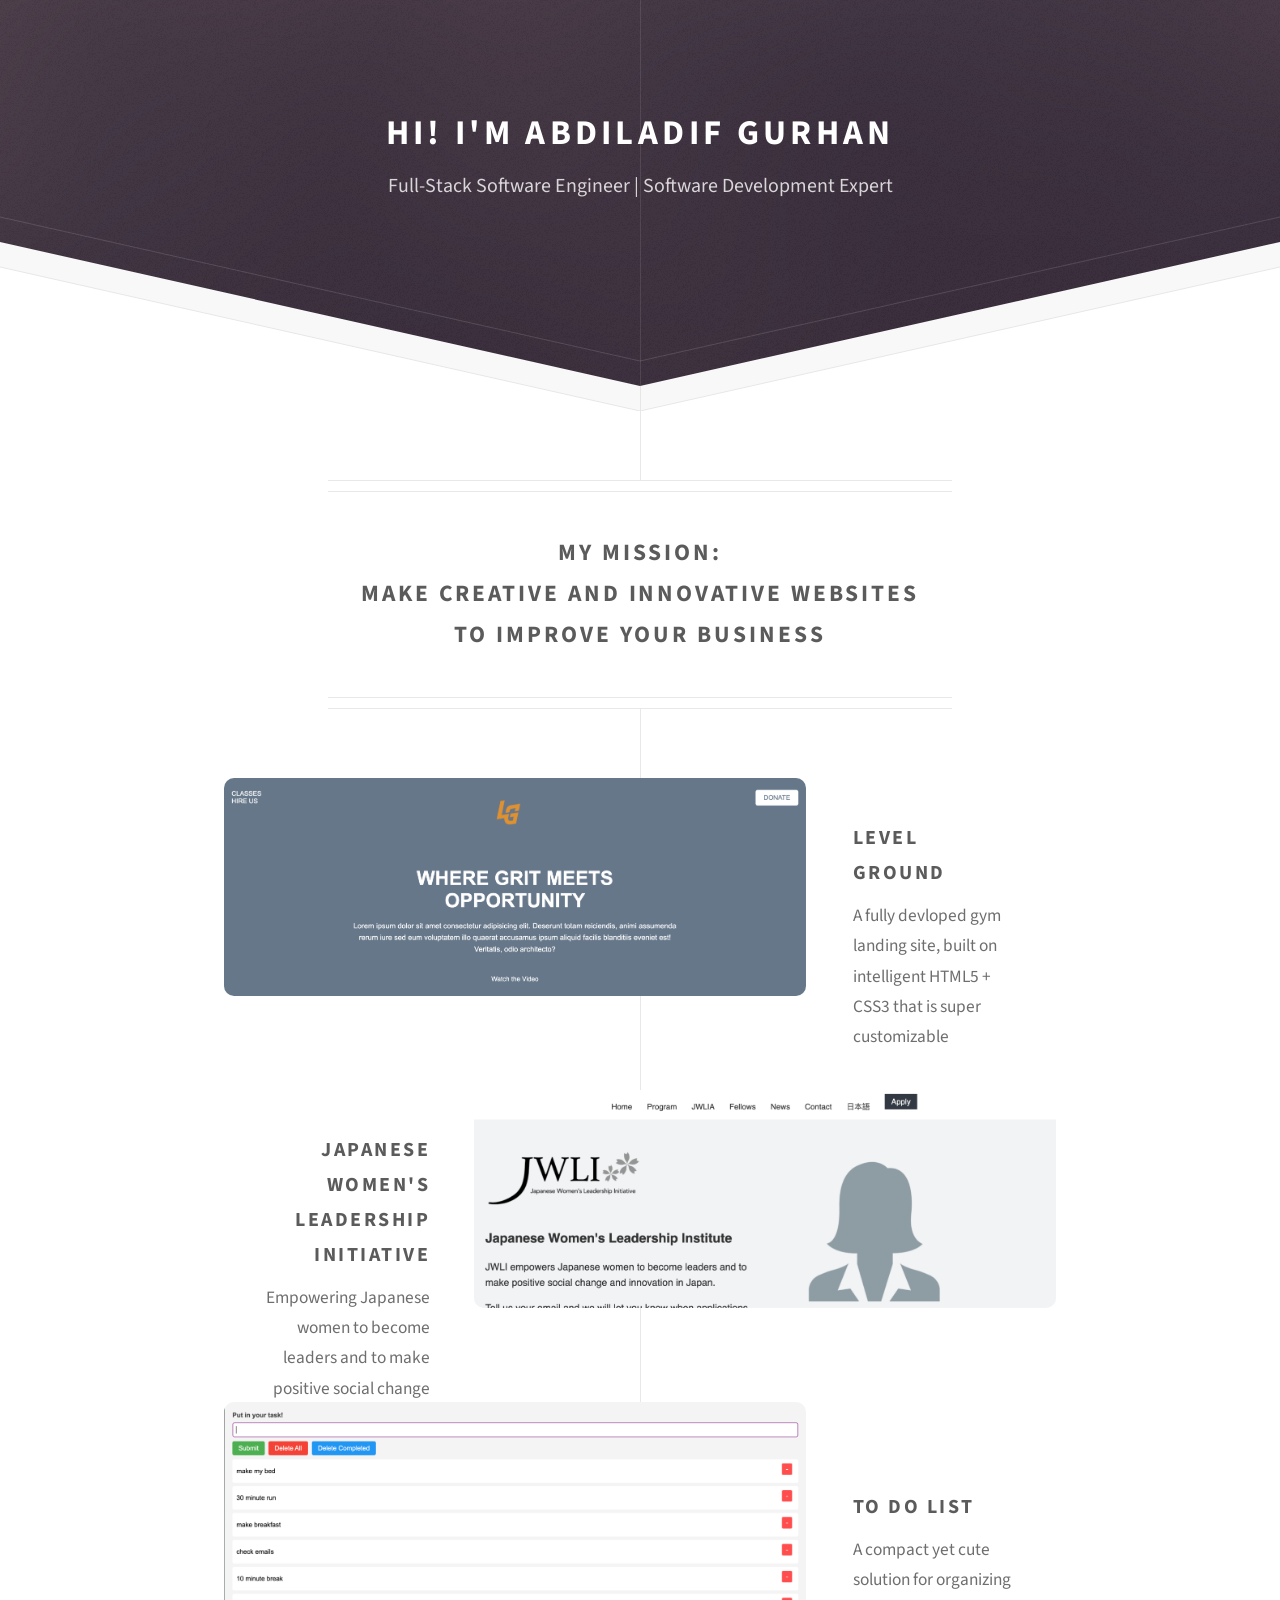
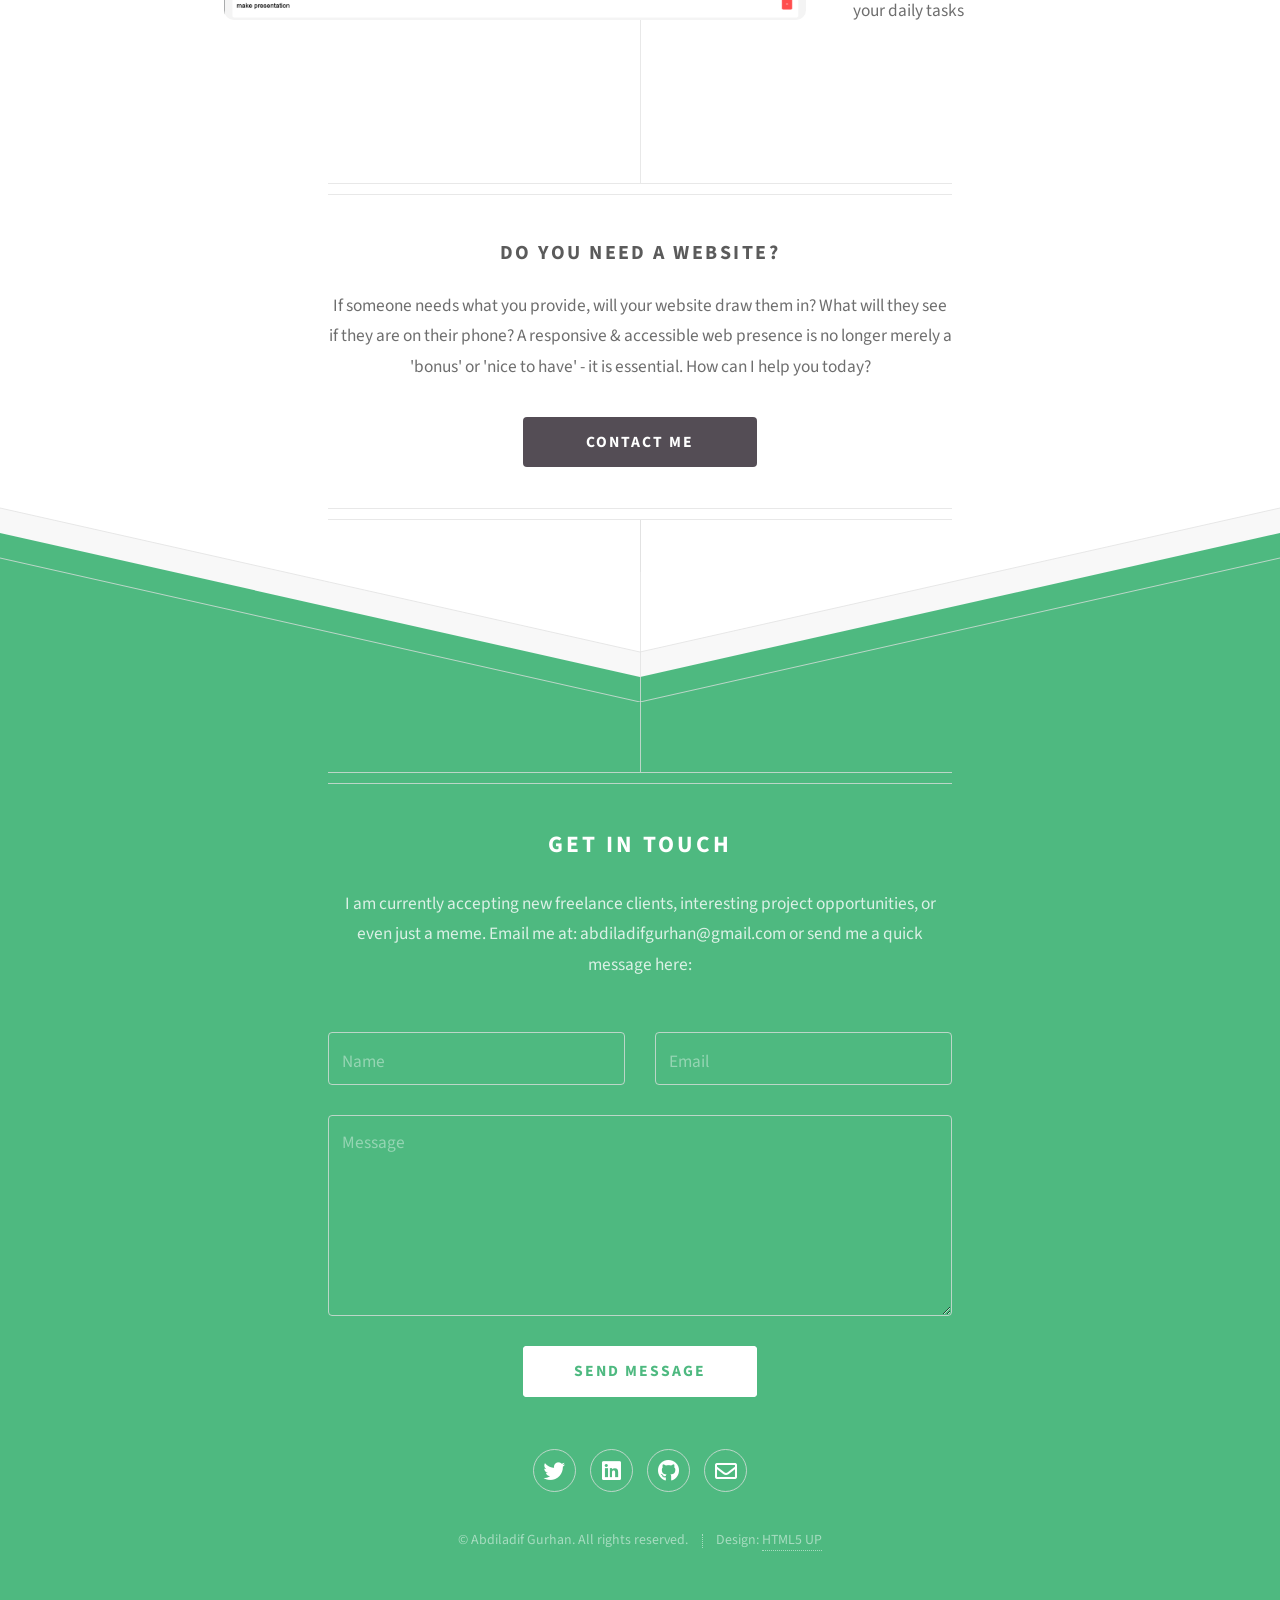
<file: Downloads/rc-portfolio-website/index.html>
<!DOCTYPE HTML>
<!--
	Directive by HTML5 UP
	html5up.net | @ajlkn
	Free for personal and commercial use under the CCA 3.0 license (html5up.net/license)
-->
<html>
	<head>
		<title>Abdiladif Gurhan</title>
		<meta charset="utf-8" />
		<meta name="viewport" content="width=device-width, initial-scale=1, user-scalable=no" />
		<link rel="stylesheet" href="assets/css/main.css" />
	</head>
	<body class="is-preload">

		<!-- Header -->
			<div id="header">
				<h1>Hi! I'm Abdiladif Gurhan</h1>
				<p> Full-Stack Software Engineer   |  Software Development Expert</p>
			</div>

		<!-- Main -->
			<div id="main">

				<header class="major container medium">
					<h2>My Mission:
					<br />
					Make Creative and Innovative Websites
					<br />
					to Improve Your Business</h2>
					<!--
					<p>Tellus erat mauris ipsum fermentum<br />
					etiam vivamus nunc nibh morbi.</p>
					-->
				</header>

				<div class="box alt container">
					<section class="feature left">
						<a href="https://level1ground.netlify.app" target = '_blank'class="image icon solid fa-signal"><img src="images/levelground.png" alt="" /></a>
						<div class="content">
							<h3>LEVEL GROUND</h3>
							<p>A fully devloped gym landing site, built on intelligent HTML5 + CSS3 that is super customizable</p>
						</div>
					</section>
					<section class="feature right">
						<a href="https://jwliexamplee.netlify.app" target = '_blank'class="image icon solid fa-code"><img src="images/jwli.png" alt="" /></a>
						<div class="content">
							<h3>JAPANESE WOMEN'S LEADERSHIP INITIATIVE</h3>
							<p>Empowering Japanese women to become leaders and to make positive social change and innovation in Japan.</p>
						</div>
					</section>
					<section class="feature left">
						<a href="https://to-do-list-5.netlify.app/" target = '_blank'class="image icon solid fa-mobile-alt"><img src="images/todo.png" alt="" /></a>
						<div class="content">
							<h3>To Do List</h3>
							<p>A compact yet cute solution for organizing your daily tasks</p>
						</div>
					</section>
				</div>

				<!--
				<div class="box container">
					<header>
						<h2>A lot of generic stuff</h2>
					</header>
					<section>
						<header>
							<h3>Paragraph</h3>
							<p>This is the subtitle for this particular heading</p>
						</header>
						<p>Phasellus nisl nisl, varius id <sup>porttitor sed pellentesque</sup> ac orci. Pellentesque
						habitant <strong>strong</strong> tristique <b>bold</b> et netus <i>italic</i> malesuada <em>emphasized</em> ac turpis egestas. Morbi
						leo suscipit ut. Praesent <sub>id turpis vitae</sub> turpis pretium ultricies. Vestibulum sit
						amet risus elit.</p>
					</section>
					<section>
						<header>
							<h3>Blockquote</h3>
						</header>
						<blockquote>Fringilla nisl. Donec accumsan interdum nisi, quis tincidunt felis sagittis eget.
						tempus euismod. Vestibulum ante ipsum primis in faucibus.</blockquote>
					</section>
					<section>
						<header>
							<h3>Divider</h3>
						</header>
						<p>Donec consectetur vestibulum dolor et pulvinar. Etiam vel felis enim, at viverra
						ligula. Ut porttitor sagittis lorem, quis eleifend nisi ornare vel. Praesent nec orci
						facilisis leo magna. Cras sit amet urna eros, id egestas urna. Quisque aliquam
						tempus euismod. Vestibulum ante ipsum primis in faucibus orci luctus et ultrices
						posuere cubilia.</p>
						<hr />
						<p>Donec consectetur vestibulum dolor et pulvinar. Etiam vel felis enim, at viverra
						ligula. Ut porttitor sagittis lorem, quis eleifend nisi ornare vel. Praesent nec orci
						facilisis leo magna. Cras sit amet urna eros, id egestas urna. Quisque aliquam
						tempus euismod. Vestibulum ante ipsum primis in faucibus orci luctus et ultrices
						posuere cubilia.</p>
					</section>
					<section>
						<header>
							<h3>Unordered List</h3>
						</header>
						<ul class="default">
							<li>Donec consectetur vestibulum dolor et pulvinar. Etiam vel felis enim, at viverra ligula. Ut porttitor sagittis lorem, quis eleifend nisi ornare vel.</li>
							<li>Donec consectetur vestibulum dolor et pulvinar. Etiam vel felis enim, at viverra ligula. Ut porttitor sagittis lorem, quis eleifend nisi ornare vel.</li>
							<li>Donec consectetur vestibulum dolor et pulvinar. Etiam vel felis enim, at viverra ligula. Ut porttitor sagittis lorem, quis eleifend nisi ornare vel.</li>
							<li>Donec consectetur vestibulum dolor et pulvinar. Etiam vel felis enim, at viverra ligula. Ut porttitor sagittis lorem, quis eleifend nisi ornare vel.</li>
						</ul>
					</section>
					<section>
						<header>
							<h3>Ordered List</h3>
						</header>
						<ol class="default">
							<li>Donec consectetur vestibulum dolor et pulvinar. Etiam vel felis enim, at viverra ligula. Ut porttitor sagittis lorem, quis eleifend nisi ornare vel.</li>
							<li>Donec consectetur vestibulum dolor et pulvinar. Etiam vel felis enim, at viverra ligula. Ut porttitor sagittis lorem, quis eleifend nisi ornare vel.</li>
							<li>Donec consectetur vestibulum dolor et pulvinar. Etiam vel felis enim, at viverra ligula. Ut porttitor sagittis lorem, quis eleifend nisi ornare vel.</li>
							<li>Donec consectetur vestibulum dolor et pulvinar. Etiam vel felis enim, at viverra ligula. Ut porttitor sagittis lorem, quis eleifend nisi ornare vel.</li>
						</ol>
					</section>
					<section>
						<header>
							<h3>Table</h3>
						</header>
						<div class="table-wrapper">
							<table class="default">
								<thead>
									<tr>
										<th>ID</th>
										<th>Name</th>
										<th>Description</th>
										<th>Price</th>
									</tr>
								</thead>
								<tbody>
									<tr>
										<td>45815</td>
										<td>Something</td>
										<td>Ut porttitor sagittis lorem, quis eleifend nisi ornare vel.</td>
										<td>29.99</td>
									</tr>
									<tr>
										<td>24524</td>
										<td>Nothing</td>
										<td>Ut porttitor sagittis lorem, quis eleifend nisi ornare vel.</td>
										<td>19.99</td>
									</tr>
									<tr>
										<td>45815</td>
										<td>Something</td>
										<td>Ut porttitor sagittis lorem, quis eleifend nisi ornare vel.</td>
										<td>29.99</td>
									</tr>
									<tr>
										<td>24524</td>
										<td>Nothing</td>
										<td>Ut porttitor sagittis lorem, quis eleifend nisi ornare vel.</td>
										<td>19.99</td>
									</tr>
								</tbody>
								<tfoot>
									<tr>
										<td colspan="3"></td>
										<td>100.00</td>
									</tr>
								</tfoot>
							</table>
						</div>
					</section>
					<section>
						<header>
							<h3>Form</h3>
						</header>
						<form method="post" action="#">
							<div class="row">
								<div class="col-6 col-12-mobilep">
									<label for="name">Name</label>
									<input class="text" type="text" name="name" id="name" value="" placeholder="John Doe" />
								</div>
								<div class="col-6 col-12-mobilep">
									<label for="email">Email</label>
									<input class="text" type="text" name="email" id="email" value="" placeholder="johndoe@domain.tld" />
								</div>
								<div class="col-12">
									<label for="subject">Subject</label>
									<input class="text" type="text" name="subject" id="subject" value="" placeholder="Enter your subject" />
								</div>
								<div class="col-12">
									<label for="subject">Message</label>
									<textarea name="message" id="message" placeholder="Enter your message" rows="6"></textarea>
								</div>
								<div class="col-12">
									<ul class="actions special">
										<li><input type="submit" value="Send" /></li>
										<li><input type="reset" value="Reset" class="alt" /></li>
									</ul>
								</div>
							</div>
						</form>
					</section>
				</div>
				-->

				<footer class="major container medium">
					<h3>Do YOU need a website?</h3>
					<p>If someone needs what you provide, will your website draw them in? What will they see if they are on their phone? A responsive & accessible web presence is no longer merely a 'bonus' or 'nice to have' - it is essential.
How can I help you today?</p>
					<ul class="actions special">
						<li><a href="#contact" class="button">Contact Me</a></li>
					</ul>
				</footer>

			</div>

		<!-- Footer -->
			<div id="footer">
				<div class="container medium">

					<header id = 'contact' class="major last">
						<h2 >Get in touch</h2>
					</header>

					<p>I am currently accepting new freelance clients, interesting project opportunities, or even just a meme.
						Email me at: abdiladifgurhan@gmail.com
						or send me a quick message here:</p>

						<form  name = 'contact' method="POST" netlify >
							<div class="row">
								<div class="col-6 col-12-mobilep">
									<input type="text" name="name" placeholder="Name" />
								</div>
								<div class="col-6 col-12-mobilep">
									<input type="email" name="email" placeholder="Email" />
								</div>
								<div class="col-12">
									<textarea name="message" placeholder="Message" rows="6"></textarea>
								</div>
								<div class="col-12">
									<ul class="actions special">
										<li><input type="submit" value="Send Message" /></li>
									</ul>
								</div>
							</div>
						</form>

					<ul class="icons">
						<li><a href="https://x.com/AbdiladifG13831" target="_blank" class="icon brands fa-twitter"><span class="label">Twitter</span></a></li>
						<li><a href="https://www.linkedin.com/in/abdiladif-gurhan-021b191b7/" class="icon brands fa-linkedin" target="_blank"><span class="label">Instagram</span></a></li>
						<li><a href="https://github.com/AbdiladifG" class="icon brands fa-github" target="_blank"><span class="label">Github</span></a></li>
						<li><a href="mailto:someone@example.com" class="icon fa-solid fa-envelope" target="_blank"><span class="label">Mail</span></a></li>
					</ul>

					<ul class="copyright">
						<li>&copy; Abdiladif Gurhan. All rights reserved.</li><li>Design: <a href="http://html5up.net">HTML5 UP</a></li>
					</ul>

				</div>
			</div>

		<!-- Scripts -->
			<script src="assets/js/jquery.min.js"></script>
			<script src="assets/js/browser.min.js"></script>
			<script src="assets/js/breakpoints.min.js"></script>
			<script src="assets/js/util.js"></script>
			<script src="assets/js/main.js"></script>

	</body>
</html>
</file>
<file: Downloads/rc-portfolio-website/assets/css/main.css>
@import url("fontawesome-all.min.css");
@import url("https://fonts.googleapis.com/css?family=Source+Sans+Pro:300,300italic,400,400italic,600,600italic,700,700italic");

/*
	Directive by HTML5 UP
	html5up.net | @ajlkn
	Free for personal and commercial use under the CCA 3.0 license (html5up.net/license)
*/

html, body, div, span, applet, object,
iframe, h1, h2, h3, h4, h5, h6, p, blockquote,
pre, a, abbr, acronym, address, big, cite,
code, del, dfn, em, img, ins, kbd, q, s, samp,
small, strike, strong, sub, sup, tt, var, b,
u, i, center, dl, dt, dd, ol, ul, li, fieldset,
form, label, legend, table, caption, tbody,
tfoot, thead, tr, th, td, article, aside,
canvas, details, embed, figure, figcaption,
footer, header, hgroup, menu, nav, output, ruby,
section, summary, time, mark, audio, video {
	margin: 0;
	padding: 0;
	border: 0;
	font-size: 100%;
	font: inherit;
	vertical-align: baseline;}

article, aside, details, figcaption, figure,
footer, header, hgroup, menu, nav, section {
	display: block;}

body {
	line-height: 1;
}

ol, ul {
	list-style: none;
}

blockquote, q {
	quotes: none;
}

	blockquote:before, blockquote:after, q:before, q:after {
		content: '';
		content: none;
	}

table {
	border-collapse: collapse;
	border-spacing: 0;
}

body {
	-webkit-text-size-adjust: none;
}

mark {
	background-color: transparent;
	color: inherit;
}

input::-moz-focus-inner {
	border: 0;
	padding: 0;
}

input, select, textarea {
	-moz-appearance: none;
	-webkit-appearance: none;
	-ms-appearance: none;
	appearance: none;
}

/* Basic */

	html {
		box-sizing: border-box;
	}

	*, *:before, *:after {
		box-sizing: inherit;
	}

	html, body {
		height: 100%;
	}

	body {
		background: #ffffff;
	}

		body.is-preload *, body.is-preload *:before, body.is-preload *:after {
			-moz-animation: none !important;
			-webkit-animation: none !important;
			-ms-animation: none !important;
			animation: none !important;
			-moz-transition: none !important;
			-webkit-transition: none !important;
			-ms-transition: none !important;
			transition: none !important;
		}

	body, input, select, textarea {
		color: #6e6e6e;
		font-family: 'Source Sans Pro', sans-serif;
		font-size: 16pt;
		font-weight: 400;
		line-height: 1.75em;
	}

	a {
		-moz-transition: color 0.2s ease-in-out, border-bottom-color 0.2s ease-in-out;
		-webkit-transition: color 0.2s ease-in-out, border-bottom-color 0.2s ease-in-out;
		-ms-transition: color 0.2s ease-in-out, border-bottom-color 0.2s ease-in-out;
		transition: color 0.2s ease-in-out, border-bottom-color 0.2s ease-in-out;
		border-bottom: dotted 1px;
		color: #4eb980;
		text-decoration: none;
	}

		a:hover {
			border-bottom-color: transparent;
		}

	strong, b {
		font-weight: 600;
		color: #5b5b5b;
	}

	em, i {
		font-style: italic;
	}

	p, ul, ol, dl, table, blockquote, form {
		margin: 0 0 2em 0;
	}

	h1, h2, h3, h4, h5, h6 {
		color: #5b5b5b;
		font-weight: 700;
		letter-spacing: 0.125em;
		line-height: 1.75em;
		margin-bottom: 1em;
		text-transform: uppercase;
		text-align: center;
	}

		h1 a, h2 a, h3 a, h4 a, h5 a, h6 a {
			color: inherit;
			text-decoration: none;
		}

	h2 {
		font-size: 1.75em;
	}

	h3 {
		font-size: 1.5em;
	}

	sub {
		font-size: 0.8em;
		position: relative;
		top: 0.5em;
	}

	sup {
		font-size: 0.8em;
		position: relative;
		top: -0.5em;
	}

	hr {
		border: 0;
		border-top: solid 1px rgba(224, 224, 224, 0.75);
		margin-bottom: 1.5em;
	}

	blockquote {
		border-left: solid 0.5em rgba(224, 224, 224, 0.75);
		font-style: italic;
		padding: 1em 0 1em 2em;
	}

/* Container */

	.container {
		margin: 0 auto;
		max-width: 100%;
		width: 51em;
	}

		.container.medium {
			width: 38.25em;
		}

		@media screen and (max-width: 1280px) {

			.container {
				width: 48em;
			}

				.container.medium {
					width: 36em;
				}

		}

		@media screen and (max-width: 980px) {

			.container {
				width: 95%;
			}

				.container.medium {
					width: 71.25%;
				}

		}

		@media screen and (max-width: 840px) {

			.container {
				width: 95% !important;
			}

		}

		@media screen and (max-width: 736px) {

			.container {
				width: 90% !important;
			}

		}

		@media screen and (max-width: 480px) {

			.container {
				width: 100% !important;
			}

		}

/* Row */

	.row {
		display: flex;
		flex-wrap: wrap;
		box-sizing: border-box;
		align-items: stretch;
	}

		.row > * {
			box-sizing: border-box;
		}

		.row.gtr-uniform > * > :last-child {
			margin-bottom: 0;
		}

		.row.aln-left {
			justify-content: flex-start;
		}

		.row.aln-center {
			justify-content: center;
		}

		.row.aln-right {
			justify-content: flex-end;
		}

		.row.aln-top {
			align-items: flex-start;
		}

		.row.aln-middle {
			align-items: center;
		}

		.row.aln-bottom {
			align-items: flex-end;
		}

		.row > .imp {
			order: -1;
		}

		.row > .col-1 {
			width: 8.33333%;
		}

		.row > .off-1 {
			margin-left: 8.33333%;
		}

		.row > .col-2 {
			width: 16.66667%;
		}

		.row > .off-2 {
			margin-left: 16.66667%;
		}

		.row > .col-3 {
			width: 25%;
		}

		.row > .off-3 {
			margin-left: 25%;
		}

		.row > .col-4 {
			width: 33.33333%;
		}

		.row > .off-4 {
			margin-left: 33.33333%;
		}

		.row > .col-5 {
			width: 41.66667%;
		}

		.row > .off-5 {
			margin-left: 41.66667%;
		}

		.row > .col-6 {
			width: 50%;
		}

		.row > .off-6 {
			margin-left: 50%;
		}

		.row > .col-7 {
			width: 58.33333%;
		}

		.row > .off-7 {
			margin-left: 58.33333%;
		}

		.row > .col-8 {
			width: 66.66667%;
		}

		.row > .off-8 {
			margin-left: 66.66667%;
		}

		.row > .col-9 {
			width: 75%;
		}

		.row > .off-9 {
			margin-left: 75%;
		}

		.row > .col-10 {
			width: 83.33333%;
		}

		.row > .off-10 {
			margin-left: 83.33333%;
		}

		.row > .col-11 {
			width: 91.66667%;
		}

		.row > .off-11 {
			margin-left: 91.66667%;
		}

		.row > .col-12 {
			width: 100%;
		}

		.row > .off-12 {
			margin-left: 100%;
		}

		.row.gtr-0 {
			margin-top: 0px;
			margin-left: 0px;
		}

			.row.gtr-0 > * {
				padding: 0px 0 0 0px;
			}

			.row.gtr-0.gtr-uniform {
				margin-top: 0px;
			}

				.row.gtr-0.gtr-uniform > * {
					padding-top: 0px;
				}

		.row.gtr-25 {
			margin-top: -7.5px;
			margin-left: -7.5px;
		}

			.row.gtr-25 > * {
				padding: 7.5px 0 0 7.5px;
			}

			.row.gtr-25.gtr-uniform {
				margin-top: -7.5px;
			}

				.row.gtr-25.gtr-uniform > * {
					padding-top: 7.5px;
				}

		.row.gtr-50 {
			margin-top: -15px;
			margin-left: -15px;
		}

			.row.gtr-50 > * {
				padding: 15px 0 0 15px;
			}

			.row.gtr-50.gtr-uniform {
				margin-top: -15px;
			}

				.row.gtr-50.gtr-uniform > * {
					padding-top: 15px;
				}

		.row {
			margin-top: -30px;
			margin-left: -30px;
		}

			.row > * {
				padding: 30px 0 0 30px;
			}

			.row.gtr-uniform {
				margin-top: -30px;
			}

				.row.gtr-uniform > * {
					padding-top: 30px;
				}

		.row.gtr-150 {
			margin-top: -45px;
			margin-left: -45px;
		}

			.row.gtr-150 > * {
				padding: 45px 0 0 45px;
			}

			.row.gtr-150.gtr-uniform {
				margin-top: -45px;
			}

				.row.gtr-150.gtr-uniform > * {
					padding-top: 45px;
				}

		.row.gtr-200 {
			margin-top: -60px;
			margin-left: -60px;
		}

			.row.gtr-200 > * {
				padding: 60px 0 0 60px;
			}

			.row.gtr-200.gtr-uniform {
				margin-top: -60px;
			}

				.row.gtr-200.gtr-uniform > * {
					padding-top: 60px;
				}

		@media screen and (max-width: 1680px) {

			.row {
				display: flex;
				flex-wrap: wrap;
				box-sizing: border-box;
				align-items: stretch;
			}

				.row > * {
					box-sizing: border-box;
				}

				.row.gtr-uniform > * > :last-child {
					margin-bottom: 0;
				}

				.row.aln-left {
					justify-content: flex-start;
				}

				.row.aln-center {
					justify-content: center;
				}

				.row.aln-right {
					justify-content: flex-end;
				}

				.row.aln-top {
					align-items: flex-start;
				}

				.row.aln-middle {
					align-items: center;
				}

				.row.aln-bottom {
					align-items: flex-end;
				}

				.row > .imp-wide {
					order: -1;
				}

				.row > .col-1-wide {
					width: 8.33333%;
				}

				.row > .off-1-wide {
					margin-left: 8.33333%;
				}

				.row > .col-2-wide {
					width: 16.66667%;
				}

				.row > .off-2-wide {
					margin-left: 16.66667%;
				}

				.row > .col-3-wide {
					width: 25%;
				}

				.row > .off-3-wide {
					margin-left: 25%;
				}

				.row > .col-4-wide {
					width: 33.33333%;
				}

				.row > .off-4-wide {
					margin-left: 33.33333%;
				}

				.row > .col-5-wide {
					width: 41.66667%;
				}

				.row > .off-5-wide {
					margin-left: 41.66667%;
				}

				.row > .col-6-wide {
					width: 50%;
				}

				.row > .off-6-wide {
					margin-left: 50%;
				}

				.row > .col-7-wide {
					width: 58.33333%;
				}

				.row > .off-7-wide {
					margin-left: 58.33333%;
				}

				.row > .col-8-wide {
					width: 66.66667%;
				}

				.row > .off-8-wide {
					margin-left: 66.66667%;
				}

				.row > .col-9-wide {
					width: 75%;
				}

				.row > .off-9-wide {
					margin-left: 75%;
				}

				.row > .col-10-wide {
					width: 83.33333%;
				}

				.row > .off-10-wide {
					margin-left: 83.33333%;
				}

				.row > .col-11-wide {
					width: 91.66667%;
				}

				.row > .off-11-wide {
					margin-left: 91.66667%;
				}

				.row > .col-12-wide {
					width: 100%;
				}

				.row > .off-12-wide {
					margin-left: 100%;
				}

				.row.gtr-0 {
					margin-top: 0px;
					margin-left: 0px;
				}

					.row.gtr-0 > * {
						padding: 0px 0 0 0px;
					}

					.row.gtr-0.gtr-uniform {
						margin-top: 0px;
					}

						.row.gtr-0.gtr-uniform > * {
							padding-top: 0px;
						}

				.row.gtr-25 {
					margin-top: -7.5px;
					margin-left: -7.5px;
				}

					.row.gtr-25 > * {
						padding: 7.5px 0 0 7.5px;
					}

					.row.gtr-25.gtr-uniform {
						margin-top: -7.5px;
					}

						.row.gtr-25.gtr-uniform > * {
							padding-top: 7.5px;
						}

				.row.gtr-50 {
					margin-top: -15px;
					margin-left: -15px;
				}

					.row.gtr-50 > * {
						padding: 15px 0 0 15px;
					}

					.row.gtr-50.gtr-uniform {
						margin-top: -15px;
					}

						.row.gtr-50.gtr-uniform > * {
							padding-top: 15px;
						}

				.row {
					margin-top: -30px;
					margin-left: -30px;
				}

					.row > * {
						padding: 30px 0 0 30px;
					}

					.row.gtr-uniform {
						margin-top: -30px;
					}

						.row.gtr-uniform > * {
							padding-top: 30px;
						}

				.row.gtr-150 {
					margin-top: -45px;
					margin-left: -45px;
				}

					.row.gtr-150 > * {
						padding: 45px 0 0 45px;
					}

					.row.gtr-150.gtr-uniform {
						margin-top: -45px;
					}

						.row.gtr-150.gtr-uniform > * {
							padding-top: 45px;
						}

				.row.gtr-200 {
					margin-top: -60px;
					margin-left: -60px;
				}

					.row.gtr-200 > * {
						padding: 60px 0 0 60px;
					}

					.row.gtr-200.gtr-uniform {
						margin-top: -60px;
					}

						.row.gtr-200.gtr-uniform > * {
							padding-top: 60px;
						}

		}

		@media screen and (max-width: 1280px) {

			.row {
				display: flex;
				flex-wrap: wrap;
				box-sizing: border-box;
				align-items: stretch;
			}

				.row > * {
					box-sizing: border-box;
				}

				.row.gtr-uniform > * > :last-child {
					margin-bottom: 0;
				}

				.row.aln-left {
					justify-content: flex-start;
				}

				.row.aln-center {
					justify-content: center;
				}

				.row.aln-right {
					justify-content: flex-end;
				}

				.row.aln-top {
					align-items: flex-start;
				}

				.row.aln-middle {
					align-items: center;
				}

				.row.aln-bottom {
					align-items: flex-end;
				}

				.row > .imp-normal {
					order: -1;
				}

				.row > .col-1-normal {
					width: 8.33333%;
				}

				.row > .off-1-normal {
					margin-left: 8.33333%;
				}

				.row > .col-2-normal {
					width: 16.66667%;
				}

				.row > .off-2-normal {
					margin-left: 16.66667%;
				}

				.row > .col-3-normal {
					width: 25%;
				}

				.row > .off-3-normal {
					margin-left: 25%;
				}

				.row > .col-4-normal {
					width: 33.33333%;
				}

				.row > .off-4-normal {
					margin-left: 33.33333%;
				}

				.row > .col-5-normal {
					width: 41.66667%;
				}

				.row > .off-5-normal {
					margin-left: 41.66667%;
				}

				.row > .col-6-normal {
					width: 50%;
				}

				.row > .off-6-normal {
					margin-left: 50%;
				}

				.row > .col-7-normal {
					width: 58.33333%;
				}

				.row > .off-7-normal {
					margin-left: 58.33333%;
				}

				.row > .col-8-normal {
					width: 66.66667%;
				}

				.row > .off-8-normal {
					margin-left: 66.66667%;
				}

				.row > .col-9-normal {
					width: 75%;
				}

				.row > .off-9-normal {
					margin-left: 75%;
				}

				.row > .col-10-normal {
					width: 83.33333%;
				}

				.row > .off-10-normal {
					margin-left: 83.33333%;
				}

				.row > .col-11-normal {
					width: 91.66667%;
				}

				.row > .off-11-normal {
					margin-left: 91.66667%;
				}

				.row > .col-12-normal {
					width: 100%;
				}

				.row > .off-12-normal {
					margin-left: 100%;
				}

				.row.gtr-0 {
					margin-top: 0px;
					margin-left: 0px;
				}

					.row.gtr-0 > * {
						padding: 0px 0 0 0px;
					}

					.row.gtr-0.gtr-uniform {
						margin-top: 0px;
					}

						.row.gtr-0.gtr-uniform > * {
							padding-top: 0px;
						}

				.row.gtr-25 {
					margin-top: -7.5px;
					margin-left: -7.5px;
				}

					.row.gtr-25 > * {
						padding: 7.5px 0 0 7.5px;
					}

					.row.gtr-25.gtr-uniform {
						margin-top: -7.5px;
					}

						.row.gtr-25.gtr-uniform > * {
							padding-top: 7.5px;
						}

				.row.gtr-50 {
					margin-top: -15px;
					margin-left: -15px;
				}

					.row.gtr-50 > * {
						padding: 15px 0 0 15px;
					}

					.row.gtr-50.gtr-uniform {
						margin-top: -15px;
					}

						.row.gtr-50.gtr-uniform > * {
							padding-top: 15px;
						}

				.row {
					margin-top: -30px;
					margin-left: -30px;
				}

					.row > * {
						padding: 30px 0 0 30px;
					}

					.row.gtr-uniform {
						margin-top: -30px;
					}

						.row.gtr-uniform > * {
							padding-top: 30px;
						}

				.row.gtr-150 {
					margin-top: -45px;
					margin-left: -45px;
				}

					.row.gtr-150 > * {
						padding: 45px 0 0 45px;
					}

					.row.gtr-150.gtr-uniform {
						margin-top: -45px;
					}

						.row.gtr-150.gtr-uniform > * {
							padding-top: 45px;
						}

				.row.gtr-200 {
					margin-top: -60px;
					margin-left: -60px;
				}

					.row.gtr-200 > * {
						padding: 60px 0 0 60px;
					}

					.row.gtr-200.gtr-uniform {
						margin-top: -60px;
					}

						.row.gtr-200.gtr-uniform > * {
							padding-top: 60px;
						}

		}

		@media screen and (max-width: 980px) {

			.row {
				display: flex;
				flex-wrap: wrap;
				box-sizing: border-box;
				align-items: stretch;
			}

				.row > * {
					box-sizing: border-box;
				}

				.row.gtr-uniform > * > :last-child {
					margin-bottom: 0;
				}

				.row.aln-left {
					justify-content: flex-start;
				}

				.row.aln-center {
					justify-content: center;
				}

				.row.aln-right {
					justify-content: flex-end;
				}

				.row.aln-top {
					align-items: flex-start;
				}

				.row.aln-middle {
					align-items: center;
				}

				.row.aln-bottom {
					align-items: flex-end;
				}

				.row > .imp-narrow {
					order: -1;
				}

				.row > .col-1-narrow {
					width: 8.33333%;
				}

				.row > .off-1-narrow {
					margin-left: 8.33333%;
				}

				.row > .col-2-narrow {
					width: 16.66667%;
				}

				.row > .off-2-narrow {
					margin-left: 16.66667%;
				}

				.row > .col-3-narrow {
					width: 25%;
				}

				.row > .off-3-narrow {
					margin-left: 25%;
				}

				.row > .col-4-narrow {
					width: 33.33333%;
				}

				.row > .off-4-narrow {
					margin-left: 33.33333%;
				}

				.row > .col-5-narrow {
					width: 41.66667%;
				}

				.row > .off-5-narrow {
					margin-left: 41.66667%;
				}

				.row > .col-6-narrow {
					width: 50%;
				}

				.row > .off-6-narrow {
					margin-left: 50%;
				}

				.row > .col-7-narrow {
					width: 58.33333%;
				}

				.row > .off-7-narrow {
					margin-left: 58.33333%;
				}

				.row > .col-8-narrow {
					width: 66.66667%;
				}

				.row > .off-8-narrow {
					margin-left: 66.66667%;
				}

				.row > .col-9-narrow {
					width: 75%;
				}

				.row > .off-9-narrow {
					margin-left: 75%;
				}

				.row > .col-10-narrow {
					width: 83.33333%;
				}

				.row > .off-10-narrow {
					margin-left: 83.33333%;
				}

				.row > .col-11-narrow {
					width: 91.66667%;
				}

				.row > .off-11-narrow {
					margin-left: 91.66667%;
				}

				.row > .col-12-narrow {
					width: 100%;
				}

				.row > .off-12-narrow {
					margin-left: 100%;
				}

				.row.gtr-0 {
					margin-top: 0px;
					margin-left: 0px;
				}

					.row.gtr-0 > * {
						padding: 0px 0 0 0px;
					}

					.row.gtr-0.gtr-uniform {
						margin-top: 0px;
					}

						.row.gtr-0.gtr-uniform > * {
							padding-top: 0px;
						}

				.row.gtr-25 {
					margin-top: -7.5px;
					margin-left: -7.5px;
				}

					.row.gtr-25 > * {
						padding: 7.5px 0 0 7.5px;
					}

					.row.gtr-25.gtr-uniform {
						margin-top: -7.5px;
					}

						.row.gtr-25.gtr-uniform > * {
							padding-top: 7.5px;
						}

				.row.gtr-50 {
					margin-top: -15px;
					margin-left: -15px;
				}

					.row.gtr-50 > * {
						padding: 15px 0 0 15px;
					}

					.row.gtr-50.gtr-uniform {
						margin-top: -15px;
					}

						.row.gtr-50.gtr-uniform > * {
							padding-top: 15px;
						}

				.row {
					margin-top: -30px;
					margin-left: -30px;
				}

					.row > * {
						padding: 30px 0 0 30px;
					}

					.row.gtr-uniform {
						margin-top: -30px;
					}

						.row.gtr-uniform > * {
							padding-top: 30px;
						}

				.row.gtr-150 {
					margin-top: -45px;
					margin-left: -45px;
				}

					.row.gtr-150 > * {
						padding: 45px 0 0 45px;
					}

					.row.gtr-150.gtr-uniform {
						margin-top: -45px;
					}

						.row.gtr-150.gtr-uniform > * {
							padding-top: 45px;
						}

				.row.gtr-200 {
					margin-top: -60px;
					margin-left: -60px;
				}

					.row.gtr-200 > * {
						padding: 60px 0 0 60px;
					}

					.row.gtr-200.gtr-uniform {
						margin-top: -60px;
					}

						.row.gtr-200.gtr-uniform > * {
							padding-top: 60px;
						}

		}

		@media screen and (max-width: 840px) {

			.row {
				display: flex;
				flex-wrap: wrap;
				box-sizing: border-box;
				align-items: stretch;
			}

				.row > * {
					box-sizing: border-box;
				}

				.row.gtr-uniform > * > :last-child {
					margin-bottom: 0;
				}

				.row.aln-left {
					justify-content: flex-start;
				}

				.row.aln-center {
					justify-content: center;
				}

				.row.aln-right {
					justify-content: flex-end;
				}

				.row.aln-top {
					align-items: flex-start;
				}

				.row.aln-middle {
					align-items: center;
				}

				.row.aln-bottom {
					align-items: flex-end;
				}

				.row > .imp-narrower {
					order: -1;
				}

				.row > .col-1-narrower {
					width: 8.33333%;
				}

				.row > .off-1-narrower {
					margin-left: 8.33333%;
				}

				.row > .col-2-narrower {
					width: 16.66667%;
				}

				.row > .off-2-narrower {
					margin-left: 16.66667%;
				}

				.row > .col-3-narrower {
					width: 25%;
				}

				.row > .off-3-narrower {
					margin-left: 25%;
				}

				.row > .col-4-narrower {
					width: 33.33333%;
				}

				.row > .off-4-narrower {
					margin-left: 33.33333%;
				}

				.row > .col-5-narrower {
					width: 41.66667%;
				}

				.row > .off-5-narrower {
					margin-left: 41.66667%;
				}

				.row > .col-6-narrower {
					width: 50%;
				}

				.row > .off-6-narrower {
					margin-left: 50%;
				}

				.row > .col-7-narrower {
					width: 58.33333%;
				}

				.row > .off-7-narrower {
					margin-left: 58.33333%;
				}

				.row > .col-8-narrower {
					width: 66.66667%;
				}

				.row > .off-8-narrower {
					margin-left: 66.66667%;
				}

				.row > .col-9-narrower {
					width: 75%;
				}

				.row > .off-9-narrower {
					margin-left: 75%;
				}

				.row > .col-10-narrower {
					width: 83.33333%;
				}

				.row > .off-10-narrower {
					margin-left: 83.33333%;
				}

				.row > .col-11-narrower {
					width: 91.66667%;
				}

				.row > .off-11-narrower {
					margin-left: 91.66667%;
				}

				.row > .col-12-narrower {
					width: 100%;
				}

				.row > .off-12-narrower {
					margin-left: 100%;
				}

				.row.gtr-0 {
					margin-top: 0px;
					margin-left: 0px;
				}

					.row.gtr-0 > * {
						padding: 0px 0 0 0px;
					}

					.row.gtr-0.gtr-uniform {
						margin-top: 0px;
					}

						.row.gtr-0.gtr-uniform > * {
							padding-top: 0px;
						}

				.row.gtr-25 {
					margin-top: -5px;
					margin-left: -5px;
				}

					.row.gtr-25 > * {
						padding: 5px 0 0 5px;
					}

					.row.gtr-25.gtr-uniform {
						margin-top: -5px;
					}

						.row.gtr-25.gtr-uniform > * {
							padding-top: 5px;
						}

				.row.gtr-50 {
					margin-top: -10px;
					margin-left: -10px;
				}

					.row.gtr-50 > * {
						padding: 10px 0 0 10px;
					}

					.row.gtr-50.gtr-uniform {
						margin-top: -10px;
					}

						.row.gtr-50.gtr-uniform > * {
							padding-top: 10px;
						}

				.row {
					margin-top: -20px;
					margin-left: -20px;
				}

					.row > * {
						padding: 20px 0 0 20px;
					}

					.row.gtr-uniform {
						margin-top: -20px;
					}

						.row.gtr-uniform > * {
							padding-top: 20px;
						}

				.row.gtr-150 {
					margin-top: -30px;
					margin-left: -30px;
				}

					.row.gtr-150 > * {
						padding: 30px 0 0 30px;
					}

					.row.gtr-150.gtr-uniform {
						margin-top: -30px;
					}

						.row.gtr-150.gtr-uniform > * {
							padding-top: 30px;
						}

				.row.gtr-200 {
					margin-top: -40px;
					margin-left: -40px;
				}

					.row.gtr-200 > * {
						padding: 40px 0 0 40px;
					}

					.row.gtr-200.gtr-uniform {
						margin-top: -40px;
					}

						.row.gtr-200.gtr-uniform > * {
							padding-top: 40px;
						}

		}

		@media screen and (max-width: 736px) {

			.row {
				display: flex;
				flex-wrap: wrap;
				box-sizing: border-box;
				align-items: stretch;
			}

				.row > * {
					box-sizing: border-box;
				}

				.row.gtr-uniform > * > :last-child {
					margin-bottom: 0;
				}

				.row.aln-left {
					justify-content: flex-start;
				}

				.row.aln-center {
					justify-content: center;
				}

				.row.aln-right {
					justify-content: flex-end;
				}

				.row.aln-top {
					align-items: flex-start;
				}

				.row.aln-middle {
					align-items: center;
				}

				.row.aln-bottom {
					align-items: flex-end;
				}

				.row > .imp-mobile {
					order: -1;
				}

				.row > .col-1-mobile {
					width: 8.33333%;
				}

				.row > .off-1-mobile {
					margin-left: 8.33333%;
				}

				.row > .col-2-mobile {
					width: 16.66667%;
				}

				.row > .off-2-mobile {
					margin-left: 16.66667%;
				}

				.row > .col-3-mobile {
					width: 25%;
				}

				.row > .off-3-mobile {
					margin-left: 25%;
				}

				.row > .col-4-mobile {
					width: 33.33333%;
				}

				.row > .off-4-mobile {
					margin-left: 33.33333%;
				}

				.row > .col-5-mobile {
					width: 41.66667%;
				}

				.row > .off-5-mobile {
					margin-left: 41.66667%;
				}

				.row > .col-6-mobile {
					width: 50%;
				}

				.row > .off-6-mobile {
					margin-left: 50%;
				}

				.row > .col-7-mobile {
					width: 58.33333%;
				}

				.row > .off-7-mobile {
					margin-left: 58.33333%;
				}

				.row > .col-8-mobile {
					width: 66.66667%;
				}

				.row > .off-8-mobile {
					margin-left: 66.66667%;
				}

				.row > .col-9-mobile {
					width: 75%;
				}

				.row > .off-9-mobile {
					margin-left: 75%;
				}

				.row > .col-10-mobile {
					width: 83.33333%;
				}

				.row > .off-10-mobile {
					margin-left: 83.33333%;
				}

				.row > .col-11-mobile {
					width: 91.66667%;
				}

				.row > .off-11-mobile {
					margin-left: 91.66667%;
				}

				.row > .col-12-mobile {
					width: 100%;
				}

				.row > .off-12-mobile {
					margin-left: 100%;
				}

				.row.gtr-0 {
					margin-top: 0px;
					margin-left: 0px;
				}

					.row.gtr-0 > * {
						padding: 0px 0 0 0px;
					}

					.row.gtr-0.gtr-uniform {
						margin-top: 0px;
					}

						.row.gtr-0.gtr-uniform > * {
							padding-top: 0px;
						}

				.row.gtr-25 {
					margin-top: -57.5px;
					margin-left: -5px;
				}

					.row.gtr-25 > * {
						padding: 57.5px 0 0 5px;
					}

					.row.gtr-25.gtr-uniform {
						margin-top: -5px;
					}

						.row.gtr-25.gtr-uniform > * {
							padding-top: 5px;
						}

				.row.gtr-50 {
					margin-top: -115px;
					margin-left: -10px;
				}

					.row.gtr-50 > * {
						padding: 115px 0 0 10px;
					}

					.row.gtr-50.gtr-uniform {
						margin-top: -10px;
					}

						.row.gtr-50.gtr-uniform > * {
							padding-top: 10px;
						}

				.row {
					margin-top: -230px;
					margin-left: -20px;
				}

					.row > * {
						padding: 230px 0 0 20px;
					}

					.row.gtr-uniform {
						margin-top: -20px;
					}

						.row.gtr-uniform > * {
							padding-top: 20px;
						}

				.row.gtr-150 {
					margin-top: -345px;
					margin-left: -30px;
				}

					.row.gtr-150 > * {
						padding: 345px 0 0 30px;
					}

					.row.gtr-150.gtr-uniform {
						margin-top: -30px;
					}

						.row.gtr-150.gtr-uniform > * {
							padding-top: 30px;
						}

				.row.gtr-200 {
					margin-top: -460px;
					margin-left: -40px;
				}

					.row.gtr-200 > * {
						padding: 460px 0 0 40px;
					}

					.row.gtr-200.gtr-uniform {
						margin-top: -40px;
					}

						.row.gtr-200.gtr-uniform > * {
							padding-top: 40px;
						}

		}

		@media screen and (max-width: 480px) {

			.row {
				display: flex;
				flex-wrap: wrap;
				box-sizing: border-box;
				align-items: stretch;
			}

				.row > * {
					box-sizing: border-box;
				}

				.row.gtr-uniform > * > :last-child {
					margin-bottom: 0;
				}

				.row.aln-left {
					justify-content: flex-start;
				}

				.row.aln-center {
					justify-content: center;
				}

				.row.aln-right {
					justify-content: flex-end;
				}

				.row.aln-top {
					align-items: flex-start;
				}

				.row.aln-middle {
					align-items: center;
				}

				.row.aln-bottom {
					align-items: flex-end;
				}

				.row > .imp-mobilep {
					order: -1;
				}

				.row > .col-1-mobilep {
					width: 8.33333%;
				}

				.row > .off-1-mobilep {
					margin-left: 8.33333%;
				}

				.row > .col-2-mobilep {
					width: 16.66667%;
				}

				.row > .off-2-mobilep {
					margin-left: 16.66667%;
				}

				.row > .col-3-mobilep {
					width: 25%;
				}

				.row > .off-3-mobilep {
					margin-left: 25%;
				}

				.row > .col-4-mobilep {
					width: 33.33333%;
				}

				.row > .off-4-mobilep {
					margin-left: 33.33333%;
				}

				.row > .col-5-mobilep {
					width: 41.66667%;
				}

				.row > .off-5-mobilep {
					margin-left: 41.66667%;
				}

				.row > .col-6-mobilep {
					width: 50%;
				}

				.row > .off-6-mobilep {
					margin-left: 50%;
				}

				.row > .col-7-mobilep {
					width: 58.33333%;
				}

				.row > .off-7-mobilep {
					margin-left: 58.33333%;
				}

				.row > .col-8-mobilep {
					width: 66.66667%;
				}

				.row > .off-8-mobilep {
					margin-left: 66.66667%;
				}

				.row > .col-9-mobilep {
					width: 75%;
				}

				.row > .off-9-mobilep {
					margin-left: 75%;
				}

				.row > .col-10-mobilep {
					width: 83.33333%;
				}

				.row > .off-10-mobilep {
					margin-left: 83.33333%;
				}

				.row > .col-11-mobilep {
					width: 91.66667%;
				}

				.row > .off-11-mobilep {
					margin-left: 91.66667%;
				}

				.row > .col-12-mobilep {
					width: 100%;
				}

				.row > .off-12-mobilep {
					margin-left: 100%;
				}

				.row.gtr-0 {
					margin-top: 0px;
					margin-left: 0px;
				}

					.row.gtr-0 > * {
						padding: 0px 0 0 0px;
					}

					.row.gtr-0.gtr-uniform {
						margin-top: 0px;
					}

						.row.gtr-0.gtr-uniform > * {
							padding-top: 0px;
						}

				.row.gtr-25 {
					margin-top: -5px;
					margin-left: -5px;
				}

					.row.gtr-25 > * {
						padding: 5px 0 0 5px;
					}

					.row.gtr-25.gtr-uniform {
						margin-top: -5px;
					}

						.row.gtr-25.gtr-uniform > * {
							padding-top: 5px;
						}

				.row.gtr-50 {
					margin-top: -10px;
					margin-left: -10px;
				}

					.row.gtr-50 > * {
						padding: 10px 0 0 10px;
					}

					.row.gtr-50.gtr-uniform {
						margin-top: -10px;
					}

						.row.gtr-50.gtr-uniform > * {
							padding-top: 10px;
						}

				.row {
					margin-top: -20px;
					margin-left: -20px;
				}

					.row > * {
						padding: 20px 0 0 20px;
					}

					.row.gtr-uniform {
						margin-top: -20px;
					}

						.row.gtr-uniform > * {
							padding-top: 20px;
						}

				.row.gtr-150 {
					margin-top: -30px;
					margin-left: -30px;
				}

					.row.gtr-150 > * {
						padding: 30px 0 0 30px;
					}

					.row.gtr-150.gtr-uniform {
						margin-top: -30px;
					}

						.row.gtr-150.gtr-uniform > * {
							padding-top: 30px;
						}

				.row.gtr-200 {
					margin-top: -40px;
					margin-left: -40px;
				}

					.row.gtr-200 > * {
						padding: 40px 0 0 40px;
					}

					.row.gtr-200.gtr-uniform {
						margin-top: -40px;
					}

						.row.gtr-200.gtr-uniform > * {
							padding-top: 40px;
						}

		}

/* Section/Article */

	section.special, article.special {
		text-align: center;
	}

	header {
		text-align: center;
	}

		header p {
			position: relative;
			top: -1em;
			color: #888888;
			text-transform: uppercase;
			letter-spacing: 0.075em;
		}

		header.major {
			border-bottom-width: 1px;
			border-color: rgba(224, 224, 224, 0.75);
			border-style: solid;
			border-top-width: 1px;
			margin-bottom: 6em;
			padding: 4em 0;
			position: relative;
		}

			header.major:before, header.major:after {
				background: rgba(224, 224, 224, 0.75);
				content: '';
				display: block;
				height: 1px;
				left: 0;
				position: absolute;
				width: 100%;
			}

			header.major:before {
				top: 10px;
			}

			header.major:after {
				bottom: 10px;
			}

			header.major h2 {
				margin: 0;
			}

			header.major p {
				top: 0;
				margin: 1.5em 0 0 0;
				padding: 1.5em 1.5em 0 1.5em;
				font-size: 1.5em;
				line-height: 1.75em;
				border-top: solid 1px rgba(224, 224, 224, 0.75);
				display: inline-block;
			}

			header.major.last {
				border-bottom: 0;
				margin-bottom: 0;
				padding-bottom: 0;
			}

				header.major.last:after {
					display: none;
				}

				header.major.last h2 {
					margin-bottom: 1em;
				}

	footer {
		text-align: center;
	}

		footer.major {
			border-bottom-width: 1px;
			border-color: rgba(224, 224, 224, 0.75);
			border-style: solid;
			border-top-width: 1px;
			margin-top: 6em;
			padding: 4em 0;
			position: relative;
		}

			footer.major:before, footer.major:after {
				background: rgba(224, 224, 224, 0.75);
				content: '';
				display: block;
				height: 1px;
				left: 0;
				position: absolute;
				width: 100%;
			}

			footer.major:before {
				top: 10px;
			}

			footer.major:after {
				bottom: 10px;
			}

/* Form */

	label {
		display: block;
		color: #5b5b5b;
		font-size: 0.8em;
		font-weight: 700;
		letter-spacing: 0.125em;
		line-height: 1.75em;
		text-transform: uppercase;
		margin: 0 0 0.5em 0;
	}

	input[type="text"],
	input[type="password"],
	input[type="email"],
	select,
	textarea {
		-moz-appearance: none;
		-webkit-appearance: none;
		-ms-appearance: none;
		appearance: none;
		-moz-transition: background-color 0.2s ease-in-out;
		-webkit-transition: background-color 0.2s ease-in-out;
		-ms-transition: background-color 0.2s ease-in-out;
		transition: background-color 0.2s ease-in-out;
		background: none;
		border-radius: 4px;
		border: 0;
		border: solid 1px rgba(224, 224, 224, 0.75);
		color: inherit;
		display: block;
		outline: 0;
		padding: 0.75em;
		text-decoration: none;
		width: 100%;
		opacity: 1;
	}

		input[type="text"]:focus,
		input[type="password"]:focus,
		input[type="email"]:focus,
		select:focus,
		textarea:focus {
			background: rgba(224, 224, 224, 0.15);
			border-color: #4eb980;
		}

	input[type="text"],
	input[type="password"],
	input[type="email"],
	select {
		line-height: 1em;
	}

	select {
		background-image: url("data:image/svg+xml;charset=utf8,%3Csvg xmlns='http://www.w3.org/2000/svg' width='40' height='40' preserveAspectRatio='none' viewBox='0 0 40 40'%3E%3Cpath d='M9.4,12.3l10.4,10.4l10.4-10.4c0.2-0.2,0.5-0.4,0.9-0.4c0.3,0,0.6,0.1,0.9,0.4l3.3,3.3c0.2,0.2,0.4,0.5,0.4,0.9 c0,0.4-0.1,0.6-0.4,0.9L20.7,31.9c-0.2,0.2-0.5,0.4-0.9,0.4c-0.3,0-0.6-0.1-0.9-0.4L4.3,17.3c-0.2-0.2-0.4-0.5-0.4-0.9 c0-0.4,0.1-0.6,0.4-0.9l3.3-3.3c0.2-0.2,0.5-0.4,0.9-0.4S9.1,12.1,9.4,12.3z' fill='rgba(224, 224, 224, 0.75)' /%3E%3C/svg%3E");
		background-size: 1.25em;
		background-repeat: no-repeat;
		background-position: calc(100% - 1em) center;
		padding-right: 1.5em;
		text-overflow: ellipsis;
	}

		select option {
			color: #5b5b5b;
			background: #ffffff;
		}

		select:focus::-ms-value {
			background-color: transparent;
		}

		select::-ms-expand {
			display: none;
		}

	textarea {
		padding: 0.5em 0.75em;
	}

	::-webkit-input-placeholder {
		color: inherit;
		opacity: 0.5;
		position: relative;
		top: 3px;
	}

	:-moz-placeholder {
		color: inherit;
		opacity: 0.5;
	}

	::-moz-placeholder {
		color: inherit;
		opacity: 0.5;
	}

	:-ms-input-placeholder {
		color: inherit;
		opacity: 0.5;
	}

/* Image */

	.image {
		border: 0;
		display: inline-block;
		position: relative;
		width: 100px;
	}

		/* .image:after {
			-moz-transition: opacity 0.25s ease-in-out;
			-webkit-transition: opacity 0.25s ease-in-out;
			-ms-transition: opacity 0.25s ease-in-out;
			transition: opacity 0.25s ease-in-out;
			background-image: url("images/overlay.png");
			content: '';
			display: block;
			height: 100%;
			left: 0;
			opacity: 0.2;
			position: absolute;
			top: 0;
			width: 100%;
		} */

		.image img {
			display: block;
		}

		.image.fit {
			display: block;
		}

			.image.fit img {
				display: block;
				width: 100%;
			}

		.image.feature {
			display: block;
			margin: 0 0 2em 0;
		}

			.image.feature img {
				display: block;
				width: 100%;
			}

		.image.icon {
			-moz-perspective: 500px;
			-webkit-perspective: 500px;
			-ms-perspective: 500px;
			perspective: 500px;
		}

			/* .image.icon:before {
				-moz-transition: -moz-transform 0.1s ease-in-out, font-size 0.1s ease-in-out;
				-webkit-transition: -webkit-transform 0.1s ease-in-out, font-size 0.1s ease-in-out;
				-ms-transition: -ms-transform 0.1s ease-in-out, font-size 0.1s ease-in-out;
				transition: transform 0.1s ease-in-out, font-size 0.1s ease-in-out;
				color: #fff;
				font-size: 6em;
				height: 1em;
				left: 50%;
				line-height: 1em;
				margin: -0.5em 0 0 -0.5em;
				position: absolute;
				text-align: center;
				top: 50%;
				width: 1em;
				z-index: 1;
			} */

			.image.icon:hover:before {
				-moz-transform: translateZ(1em);
				-webkit-transform: translateZ(1em);
				-ms-transform: translateZ(1em);
				transform: translateZ(1em);
			}

			.image.icon:hover:after {
				opacity: 1;
			}

	span.image.icon {
		cursor: default;
	}

/* Icon */

	.icon {
		text-decoration: none;
		border-bottom: none;
		position: relative;
	}

		.icon:before {
			-moz-osx-font-smoothing: grayscale;
			-webkit-font-smoothing: antialiased;
			display: inline-block;
			font-style: normal;
			font-variant: normal;
			text-rendering: auto;
			line-height: 1;
			text-transform: none !important;
			font-family: 'Font Awesome 5 Free';
			font-weight: 400;
		}

		.icon > .label {
			display: none;
		}

		.icon:before {
			line-height: inherit;
		}

		.icon.solid:before {
			font-weight: 900;
		}

		.icon.brands:before {
			font-family: 'Font Awesome 5 Brands';
		}

/* List */

	ol.default {
		list-style: decimal;
		padding-left: 1.25em;
	}

		ol.default li {
			padding-left: 0.25em;
		}

	ul.default {
		list-style: disc;
		padding-left: 1em;
	}

		ul.default li {
			padding-left: 0.5em;
		}

/* Actions */

	ul.actions {
		display: -moz-flex;
		display: -webkit-flex;
		display: -ms-flex;
		display: flex;
		cursor: default;
		list-style: none;
		margin-left: -1em;
		padding-left: 0;
	}

		ul.actions li {
			padding: 0 0 0 1em;
			vertical-align: middle;
		}

		ul.actions.special {
			-moz-justify-content: center;
			-webkit-justify-content: center;
			-ms-justify-content: center;
			justify-content: center;
			width: 100%;
			margin-left: 0;
		}

			ul.actions.special li:first-child {
				padding-left: 0;
			}

		ul.actions.stacked {
			-moz-flex-direction: column;
			-webkit-flex-direction: column;
			-ms-flex-direction: column;
			flex-direction: column;
			margin-left: 0;
		}

			ul.actions.stacked li {
				padding: 1.25em 0 0 0;
			}

				ul.actions.stacked li:first-child {
					padding-top: 0;
				}

		ul.actions.fit {
			width: calc(100% + 1em);
		}

			ul.actions.fit li {
				-moz-flex-grow: 1;
				-webkit-flex-grow: 1;
				-ms-flex-grow: 1;
				flex-grow: 1;
				-moz-flex-shrink: 1;
				-webkit-flex-shrink: 1;
				-ms-flex-shrink: 1;
				flex-shrink: 1;
				width: 100%;
			}

				ul.actions.fit li > * {
					width: 100%;
				}

			ul.actions.fit.stacked {
				width: 100%;
			}

		ul.actions:last-child {
			margin-bottom: 0;
		}

		@media screen and (max-width: 736px) {

			ul.actions:not(.fixed) {
				-moz-flex-direction: column;
				-webkit-flex-direction: column;
				-ms-flex-direction: column;
				flex-direction: column;
				margin-left: 0;
				width: 100% !important;
			}

				ul.actions:not(.fixed) li {
					-moz-flex-grow: 1;
					-webkit-flex-grow: 1;
					-ms-flex-grow: 1;
					flex-grow: 1;
					-moz-flex-shrink: 1;
					-webkit-flex-shrink: 1;
					-ms-flex-shrink: 1;
					flex-shrink: 1;
					padding: 1em 0 0 0;
					text-align: center;
					width: 100%;
				}

					ul.actions:not(.fixed) li > * {
						width: 100%;
					}

					ul.actions:not(.fixed) li:first-child {
						padding-top: 0;
					}

					ul.actions:not(.fixed) li input[type="submit"],
					ul.actions:not(.fixed) li input[type="reset"],
					ul.actions:not(.fixed) li input[type="button"],
					ul.actions:not(.fixed) li button,
					ul.actions:not(.fixed) li .button {
						width: 100%;
					}

						ul.actions:not(.fixed) li input[type="submit"].icon:before,
						ul.actions:not(.fixed) li input[type="reset"].icon:before,
						ul.actions:not(.fixed) li input[type="button"].icon:before,
						ul.actions:not(.fixed) li button.icon:before,
						ul.actions:not(.fixed) li .button.icon:before {
							margin-left: -0.5em;
						}

		}

/* Icons */

	ul.icons {
		cursor: default;
	}

		ul.icons li {
			display: inline-block;
			font-size: 1.25em;
			line-height: 1em;
			padding-left: 0.5em;
		}

			ul.icons li:first-child {
				padding-left: 0;
			}

			ul.icons li a, ul.icons li span {
				-moz-transition: background-color 0.2s ease-in-out;
				-webkit-transition: background-color 0.2s ease-in-out;
				-ms-transition: background-color 0.2s ease-in-out;
				transition: background-color 0.2s ease-in-out;
				border-radius: 100%;
				border: solid 1px rgba(224, 224, 224, 0.75);
				display: inline-block;
				height: 2em;
				line-height: 2em;
				text-align: center;
				width: 2em;
			}

				ul.icons li a:hover, ul.icons li span:hover {
					background: rgba(224, 224, 224, 0.15);
				}

/* Table */

	.table-wrapper {
		overflow-x: auto;
		-webkit-overflow-scrolling: touch;
	}

	table {
		width: 100%;
	}

		table.default {
			width: 100%;
		}

			table.default tbody tr {
				border-bottom: solid 1px rgba(224, 224, 224, 0.75);
			}

				table.default tbody tr:nth-child(2n - 1) {
					background: rgba(224, 224, 224, 0.15);
				}

			table.default td {
				padding: 0.5em 1em 0.5em 1em;
			}

			table.default th {
				color: #5b5b5b;
				font-size: 0.8em;
				font-weight: 700;
				letter-spacing: 0.125em;
				line-height: 1.75em;
				padding: 0.5em 1em 0.5em 1em;
				text-align: left;
				text-transform: uppercase;
			}

			table.default thead {
				border-bottom: solid 1px rgba(224, 224, 224, 0.75);
			}

/* Button */

	input[type="submit"],
	input[type="reset"],
	input[type="button"],
	.button {
		-moz-appearance: none;
		-webkit-appearance: none;
		-ms-appearance: none;
		appearance: none;
		-moz-transition: color 0.2s ease-in-out, background-color 0.2s ease-in-out;
		-webkit-transition: color 0.2s ease-in-out, background-color 0.2s ease-in-out;
		-ms-transition: color 0.2s ease-in-out, background-color 0.2s ease-in-out;
		transition: color 0.2s ease-in-out, background-color 0.2s ease-in-out;
		background: #544d55;
		border-radius: 4px;
		border: 0;
		color: #ffffff;
		cursor: pointer;
		display: inline-block;
		font-size: 0.9em;
		font-weight: 700;
		letter-spacing: 0.125em;
		line-height: 3.25em;
		min-width: 15em;
		padding: 0 1.5em;
		text-align: center;
		text-decoration: none;
		text-transform: uppercase;
	}

		input[type="submit"]:hover,
		input[type="reset"]:hover,
		input[type="button"]:hover,
		.button:hover {
			background: #6e6570;
		}

		input[type="submit"]:active,
		input[type="reset"]:active,
		input[type="button"]:active,
		.button:active {
			background: #474148;
		}

		input[type="submit"].alt,
		input[type="reset"].alt,
		input[type="button"].alt,
		.button.alt {
			background: none;
			box-shadow: inset 0 0 0 1px rgba(224, 224, 224, 0.75);
			color: #544d55;
		}

			input[type="submit"].alt:hover,
			input[type="reset"].alt:hover,
			input[type="button"].alt:hover,
			.button.alt:hover {
				background: rgba(224, 224, 224, 0.15);
			}

			input[type="submit"].alt:active,
			input[type="reset"].alt:active,
			input[type="button"].alt:active,
			.button.alt:active {
				background: rgba(224, 224, 224, 0.35);
			}

		input[type="submit"].fit,
		input[type="reset"].fit,
		input[type="button"].fit,
		.button.fit {
			width: 100%;
		}

		input[type="submit"].small,
		input[type="reset"].small,
		input[type="button"].small,
		.button.small {
			font-size: 0.8em;
		}

/* Box */

	.box {
		background: #ffffff;
		border: solid 1px rgba(224, 224, 224, 0.75);
		margin-bottom: 6em;
		padding: 3.5em;
	}

		.box.alt {
			background: none;
			border: none;
			padding: 0;
		}

/* Feature */

	.feature {
		position: relative;
		height: 25em;
		
	}

		.feature:after {
			clear: both;
			content: '';
			display: block;
		}

		.feature h3, .feature h4, .feature h5, .feature h6 {
			text-align: inherit;
		}

		.feature .image {
			display: inline-block;
			height: 70%;
			overflow: hidden;
			position: relative;
			width: 70%;
			border-radius: 10px 10px 10px 10px;
		}

			.feature .image img {
				display: block;
				min-height: 100%;
				min-width: 100%;
				width: 100%;
				position: absolute;

			}

		.feature:before {
			background: blue;
			content: '';
			display: inline-block;
			height: 100%;
			vertical-align: middle;
			
		}

		.feature .content {
			display: inline-block;
			padding: 3.5em;
			vertical-align: middle;
			width: 25%;
		}

			.feature .content h3 {
				margin-bottom: 0.5em;
			}

			.feature .content :last-child {
				margin: 0;
			}

		.feature.left {
			text-align: left;
		}

			.feature.left .image {
				float: left;
			}

				.feature.left .image img {
					right: 0;
					top: 0;
				}

			.feature.left .content {
				padding-right: 0;
			}

		.feature.right {
			text-align: right;
		}

			.feature.right .image {
				float: right;
			}

				.feature.right .image img {
					left: 0;
					top: 0;
				}

			.feature.right .content {
				padding-left: 0;
			}

		.feature.long .content {
			padding-top: 0;
		}

/* Header */

	#header {
		background-attachment: scroll,							scroll,					fixed;
		background-image: url("images/top-3200.svg"), url("images/overlay.png"), url("../../images/header.jpg");
		background-position: bottom center,					top left,				center center;
		background-repeat: repeat-x,						repeat,					no-repeat;
		background-size: 3200px 460px,					auto,					cover;
		color: rgba(255, 255, 255, 0.8);
		padding: 10em 0 20em 0;
		position: relative;
		text-align: center;
	}

		#header:before, #header:after {
			background: rgba(224, 224, 224, 0.75);
			content: '';
			left: 50%;
			position: absolute;
			width: 1px;
			z-index: 0;
		}

		#header:before {
			height: calc(100% - 50px);
			opacity: 0.15;
			top: 0;
		}

		#header:after {
			bottom: 0;
			height: 50px;
		}

		#header a {
			border-bottom-color: rgba(255, 255, 255, 0.35);
			color: rgba(255, 255, 255, 0.8);
		}

			#header a:hover {
				border-bottom-color: transparent;
				color: #4eb980;
			}

		#header strong, #header b {
			color: #ffffff;
		}

		#header h1, #header h2, #header h3, #header h4, #header h5, #header h6 {
			color: #ffffff;
		}

		#header input[type="submit"],
		#header input[type="reset"],
		#header input[type="button"],
		#header .button {
			background: #ffffff;
			color: #544d55;
		}

		#header .logo {
			background: #4eb980;
			border-radius: 100%;
			color: #ffffff;
			cursor: default;
			display: inline-block;
			font-size: 2.25em;
			height: 2.35em;
			line-height: 2.35em;
			margin: 0 0 0.75em 0;
			text-align: center;
			width: 2.35em;
		}

			#header .logo.fa-paper-plane-o:before {
				left: -0.075em;
				position: relative;
			}

		#header h1 {
			font-size: 2.5em;
			margin: 0;
		}

		#header p {
			font-size: 1.5em;
			line-height: 1.5em;
			margin: 0.25em 0 0 0;
		}

/* Footer */

	#footer {
		background-attachment: scroll;
		background-color: #4eb980;
		background-image: url("images/bottom-3200.svg");
		background-position: top center;
		background-repeat: repeat-x;
		background-size: 3200px 460px;
		color: rgba(255, 255, 255, 0.8);
		/*
				Since the SVG background occupies a lot of vertical space, we'll
				add additional top padding (to move our content out of its way)
				and a negative margin (to move everything up a bit).
			*/

		margin-top: -260px;
		padding: calc(460px + 6em) 0 10em 0;
		position: relative;
		text-align: center;
	}

		#footer:before {
			background: rgba(224, 224, 224, 0.75);
			content: '';
			height: calc(460px + 6em);
			left: 50%;
			position: absolute;
			top: 0;
			width: 1px;
			z-index: 0;
		}

		#footer a {
			color: #ffffff;
		}

		#footer strong, #footer b {
			color: #ffffff;
		}

		#footer h1, #footer h2, #footer h3, #footer h4, #footer h5, #footer h6 {
			color: #ffffff;
		}

		#footer header p {
			color: rgba(255, 255, 255, 0.5);
		}

		#footer input[type="submit"],
		#footer input[type="reset"],
		#footer input[type="button"],
		#footer .button {
			background: #ffffff;
			box-shadow: inset 0 0 0 1px #ffffff;
			color: #4eb980;
		}

			#footer input[type="submit"]:hover,
			#footer input[type="reset"]:hover,
			#footer input[type="button"]:hover,
			#footer .button:hover {
				background: rgba(224, 224, 224, 0.15);
				color: #ffffff;
			}

		#footer input[type="text"]:focus,
		#footer input[type="password"]:focus,
		#footer input[type="email"]:focus,
		#footer select:focus,
		#footer textarea:focus {
			border-color: #ffffff;
		}

		#footer .formerize-placeholder {
			color: rgba(255, 255, 255, 0.3) !important;
		}

		#footer form {
			margin: 3em 0;
		}

		#footer .copyright {
			color: rgba(255, 255, 255, 0.5);
			font-size: 0.8em;
			line-height: 1em;
			margin: 3em 0 0 0;
		}

			#footer .copyright li {
				border-left: dotted 1px;
				display: inline-block;
				margin-left: 1em;
				padding-left: 1em;
			}

				#footer .copyright li:first-child {
					padding: 0;
					margin: 0;
					border: 0;
				}

				#footer .copyright li a, #footer .copyright li span {
					color: inherit;
				}

					#footer .copyright li a:hover, #footer .copyright li span:hover {
						color: #ffffff;
					}

/* Main */

	#main {
		padding: 6em 0 5em 0;
		position: relative;
		z-index: 1;
	}

		#main:before {
			background: rgba(224, 224, 224, 0.75);
			content: '';
			height: 100%;
			left: 50%;
			position: absolute;
			top: 0;
			width: 1px;
			z-index: -1;
		}

		#main header.major,
		#main footer.major {
			background: #ffffff;
		}

/* Wide */

	@media screen and (max-width: 1680px) {

		/* Basic */

			body, input, select, textarea {
				font-size: 14pt;
			}

			h2 {
				font-size: 1.5em;
			}

			h3 {
				font-size: 1.25em;
			}

		/* Section/Article */

			header.major p {
				font-size: 1.25em;
			}

		/* Header */

			#header {
				padding: 8em 0 16em 0;
			}

				#header h1 {
					font-size: 2.25em;
				}

				#header p {
					font-size: 1.25em;
					line-height: 1.65em;
				}

	}

/* Normal */

	@media screen and (max-width: 1280px) {

		/* Basic */

			body, input, select, textarea {
				font-size: 13pt;
			}

			h2 {
				font-size: 1.35em;
			}

			h3 {
				font-size: 1.15em;
			}

		/* Section/Article */

			header.major {
				margin-bottom: 4em;
				padding: 3em 0;
			}

				header.major p {
					font-size: 1.15em;
				}

			footer.major {
				margin-top: 4em;
				padding: 3em 0;
			}

		/* Box */

			.box {
				padding: 2.5em;
				margin-bottom: 4em;
			}

		/* Feature */

			.feature {
				height: 18em;
			}

				.feature .content {
					padding: 2.5em;
				}

		/* Header */

			#header {
				background-attachment: scroll,							scroll,							scroll;
				background-image: url("images/top-1600.svg"), url("images/overlay.png"), url("../../images/header.jpg");
				background-size: 1600px 230px,					auto,							cover;
				padding: 6em 0 12em 0;
			}

				#header:before {
					height: calc(100% - 25px);
				}

				#header:after {
					height: 25px;
				}

				#header h1 {
					font-size: 2em;
				}

				#header p {
					font-size: 1.15em;
				}

		/* Footer */

			#footer {
				background-image: url("images/bottom-1600.svg");
				background-size: 1600px 230px;
				margin-top: -100px;
				padding: calc(230px + 4em) 0 6em 0;
			}

				#footer:before {
					height: calc(230px + 4em);
				}

		/* Main */

			#main {
				padding: 4em 0 3em 0;
			}

	}

/* Narrow */

	@media screen and (max-width: 980px) {

		/* Basic */

			body, input, select, textarea {
				font-size: 12pt;
			}

	}

/* Narrower */

	@media screen and (max-width: 840px) {

		/* Section/Article */

			header.major {
				padding-left: 2em;
				padding-right: 2em;
			}

			footer.major {
				padding-left: 2em;
				padding-right: 2em;
			}

	}

/* Mobile */

	@media screen and (max-width: 736px) {

		/* Basic */

			h2 {
				font-size: 1em;
			}

			h3 {
				font-size: 1em;
			}

		/* Section/Article */

			header p {
				font-size: 0.8em;
			}

			header.major {
				margin-bottom: 2em;
			}

				header.major br {
					display: none;
				}

				header.major p {
					font-size: 0.8em;
				}

			footer.major {
				margin-top: 2em;
			}

				footer.major br {
					display: none;
				}

		/* Box */

			.box {
				padding: 2em;
				margin-bottom: 2em;
			}

		/* Feature */

			.feature {
				background: #ffffff;
				display: block;
				height: auto;
				margin-bottom: 2em;
			}

				.feature:last-child {
					margin-bottom: 0;
				}

				.feature:before, .feature:after {
					display: none;
				}

				.feature .image {
					float: none;
					height: 15em;
					width: 100%;
				}

				.feature .content {
					border: solid 1px rgba(224, 224, 224, 0.75);
					padding: 2em !important;
					text-align: center;
					width: 100%;
				}

		/* Header */

			#header {
				background-image: url("images/top-1280.svg"), url("images/overlay.png"), url("../../images/header.jpg");
				background-size: 1280px 184px,						auto,							cover;
				padding: 3em 0 7em 0;
			}

				#header:before {
					height: calc(100% - 20px);
				}

				#header:after {
					height: 20px;
				}

				#header .logo {
					font-size: 1.5em;
				}

				#header h1 {
					font-size: 1.25em;
				}

				#header p {
					font-size: 1em;
				}

		/* Footer */

			#footer {
				background-image: url("images/bottom-1280.svg");
				background-size: 1280px 184px;
				margin-top: -75px;
				padding: calc(184px + 2em) 0 2em 0;
			}

				#footer:before {
					height: calc(184px + 2em);
				}

				#footer form {
					padding-bottom: 0;
				}

		/* Main */

			#main {
				padding: 2em 0 2em 0;
			}

	}

/* Mobile (Portrait) */

	@media screen and (max-width: 480px) {

		/* Section/Article */

			header.major {
				padding-left: 1em;
				padding-right: 1em;
			}

			footer.major {
				padding-left: 1em;
				padding-right: 1em;
			}

		/* Button */

			input[type="submit"],
			input[type="reset"],
			input[type="button"],
			.button {
				display: block;
				width: 100%;
			}

		/* Box */

			.box {
				padding: 2em 1em;
			}

		/* Feature */

			.feature {
				margin-bottom: 1em;
			}

				.feature .content {
					padding: 2em 1em !important;
				}

		/* Main */

			#main {
				padding-left: 1em;
				padding-right: 1em;
			}

		/* Footer */

			#footer {
				margin-top: -100px;
				padding-left: 1em;
				padding-right: 1em;
			}

				#footer .copyright li {
					border: 0;
					display: block;
					margin: 0;
					padding: 0.75em 0 0 0;
				}

		/* Header */

			#header {
				padding-left: 2em;
				padding-right: 2em;
			}

				#header br {
					display: none;
				}

	}
</file>
